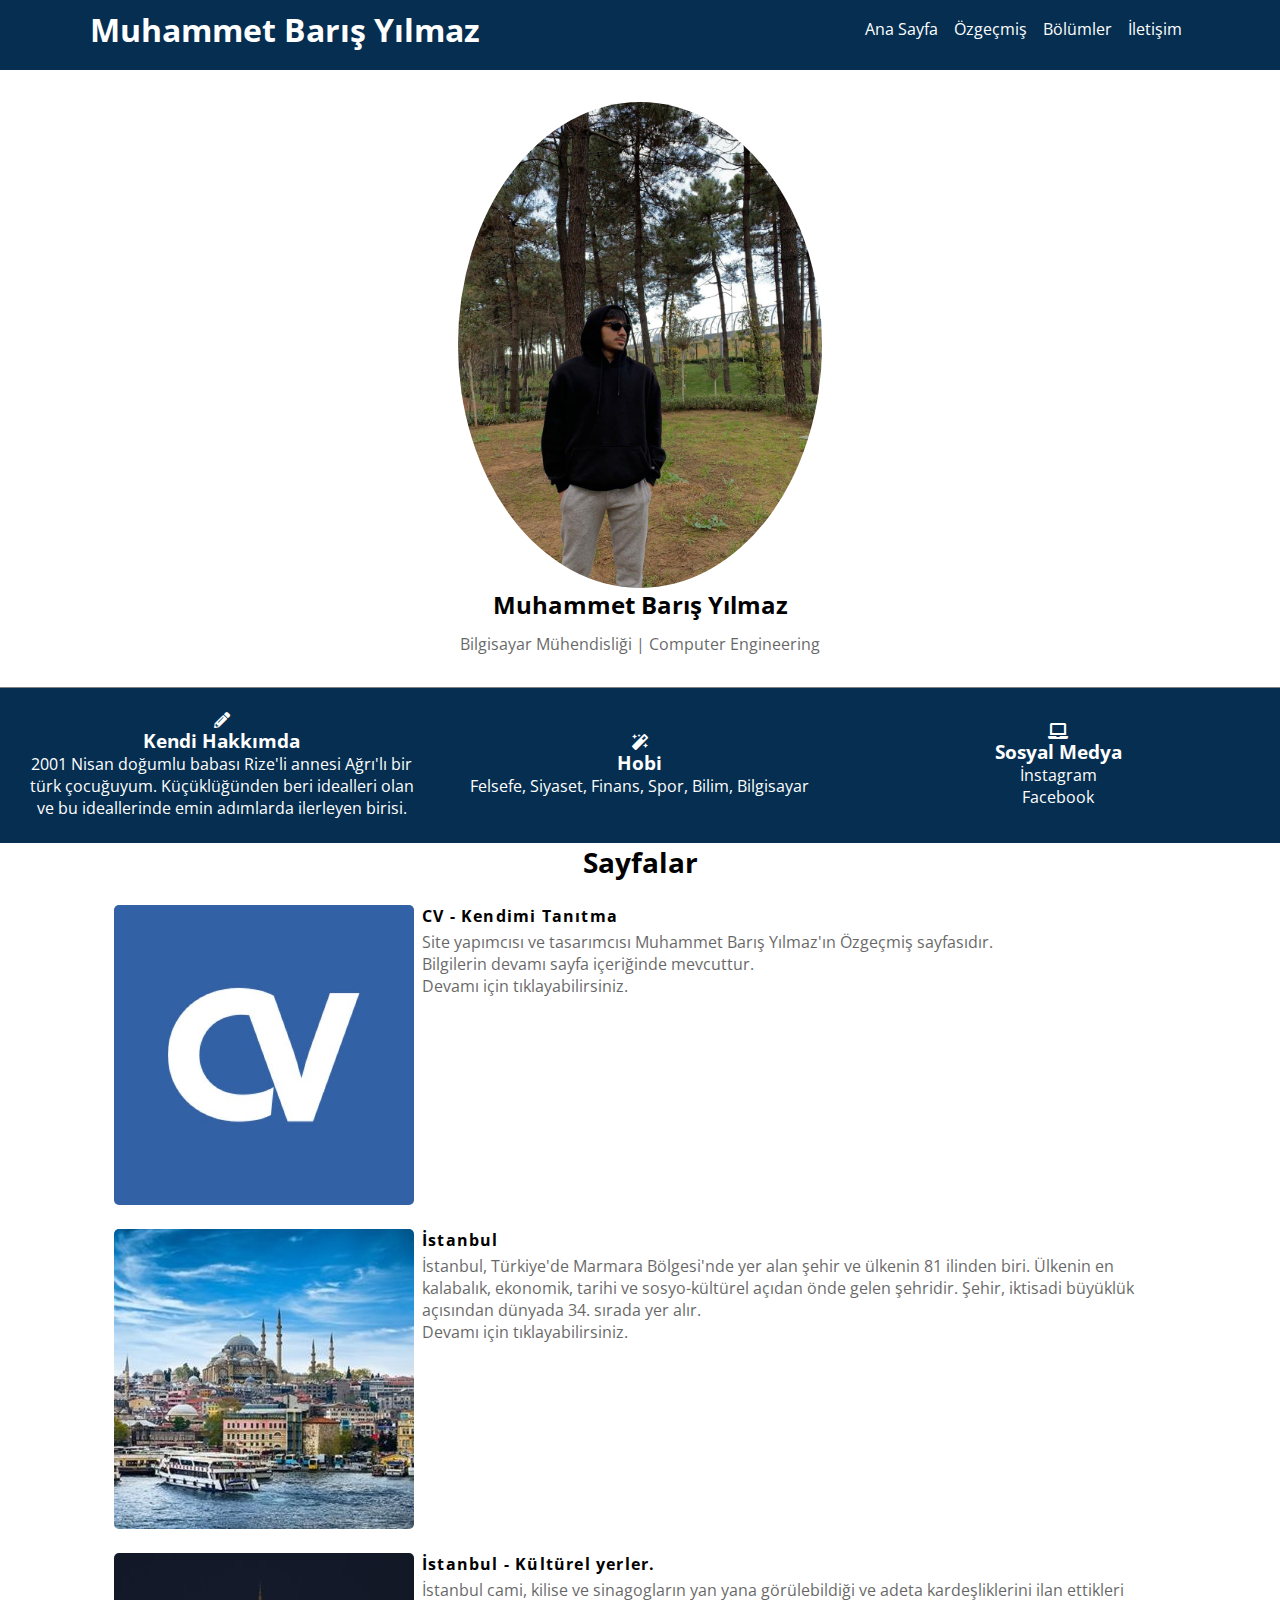
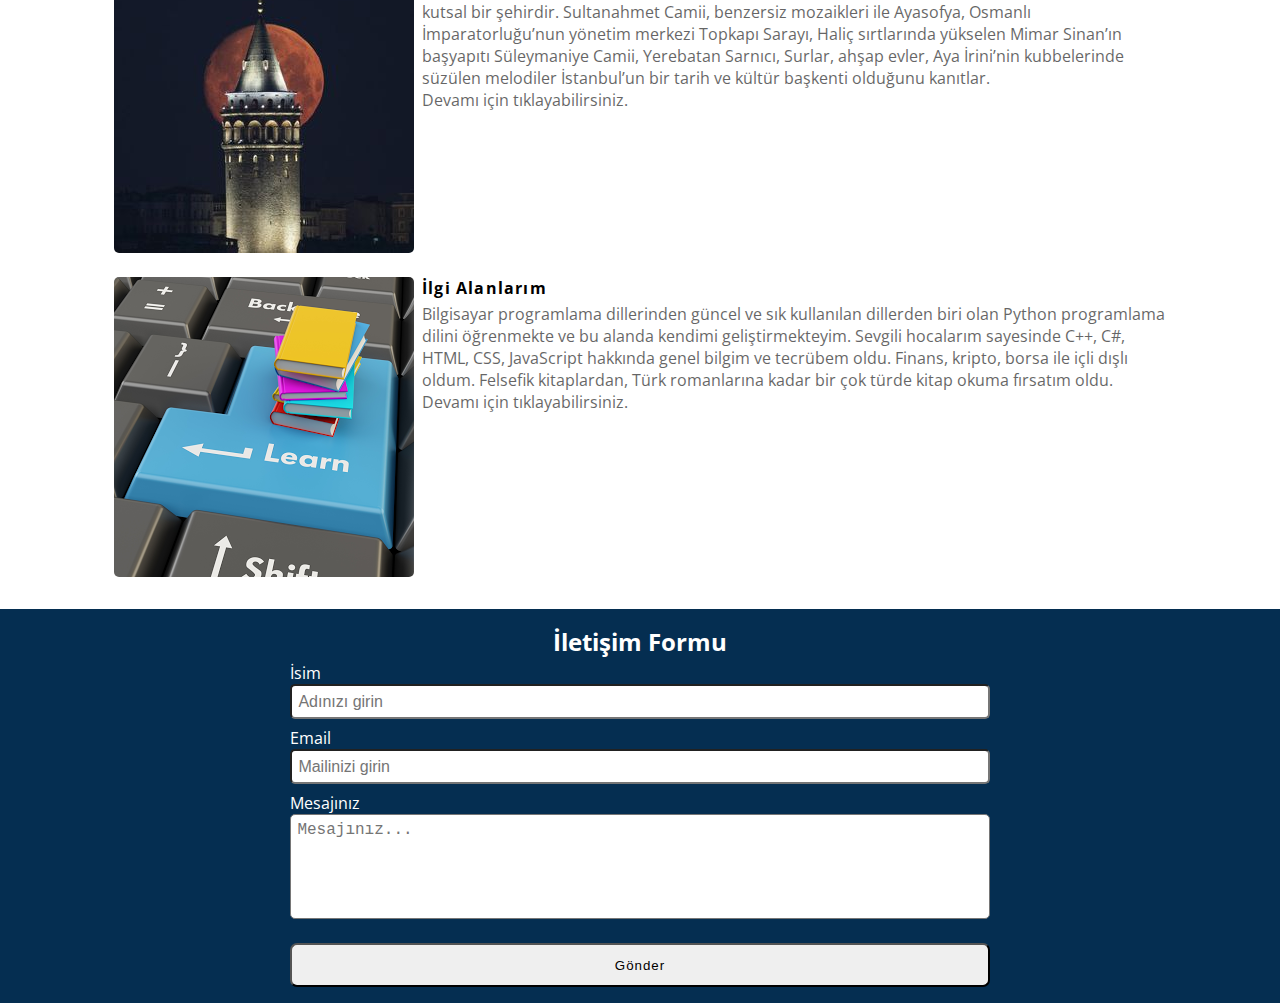
<file: index.html>
<html lang="en">
<head>
    <meta charset="UTF-8">
    <meta http-equiv="X-UA-Compatible" content="IE=edge">
    <meta name="viewport" content="width=device-width, initial-scale=1.0">
    <title>G201210057</title>
    <meta name="keywords" content="sau, project, cs">
    <meta name="description" content="Muhammet Barış Yılmaz">
    <link rel="stylesheet" href="./css/global.css">
    <link rel="stylesheet" href="./css/main.css">
    <link rel="stylesheet" media="(max-width:500px)" href="./css/mobile.css">
    <link rel="preconnect" href="https://fonts.gstatic.com">
    <link href="https://fonts.googleapis.com/css2?family=Open+Sans:wght@300&display=swap" rel="stylesheet">
    <link rel="stylesheet" href="https://cdnjs.cloudflare.com/ajax/libs/font-awesome/5.15.1/css/all.min.css">
</head>
<body>
    <header class="bg-dark-blue">
        <div class="container">
            <nav id="navbar">
                <h1>Muhammet Barış Yılmaz</h1>
                <ul>
                    <li><a href="#home">Ana Sayfa</a></li>
                    <li><a href="#myself">Özgeçmiş</a></li>
                    <li><a href="#panel">Bölümler</a></li>
                    <li><a href="#contact">İletişim</a></li>
                </ul>
            </nav>
        </div>
    </header>
    <section id="home">
        <img src="images/baris.jpg" alt="Muhammet Barış Yılmaz">
        <div class="name" class="text-center">
            <h2>Muhammet Barış Yılmaz</h2>
            <p>Bilgisayar Mühendisliği | Computer Engineering</p>
        </div>
    </section>
    <section id="myself" class="bg-dark-blue">
        <div class="items">
            <article class="item">
                <i class="fa fa-pencil-alt"></i>
                <h3>Kendi Hakkımda</h3>
                <p>2001 Nisan doğumlu babası Rize'li annesi Ağrı'lı bir türk çocuğuyum. Küçüklüğünden beri idealleri olan ve bu ideallerinde emin adımlarda ilerleyen birisi.</p>
            </article>
            <article class="item">
                <i class="fas fa-magic"></i>
                <h3>Hobi</h3>
                <p>Felsefe, Siyaset, Finans, Spor, Bilim, Bilgisayar</p>
            </article>
            <article class="item">
                <i class="fas fa-laptop"></i>
                <h3>Sosyal Medya</h3>
                <p><a href="https://www.instagram.com/barisylmz53/">İnstagram</a></p>
                <p><a href="https://www.facebook.com/barisylmz53">Facebook</a></p>
            </article>
        </div>
    </section>
    <section id="panel">
        <h3 class="text-center heading-big">Sayfalar</h3>
        <div class="container">
            <div class="panels">
                <div class="panel" id="panel-cv" onclick="location.href='ozgecmis.html'">
                    <div class="panel-image">
                        <img src="./images/cv.jpg" alt="CV">
    
                    </div>
                    <div class="panel-info">
                        <div class="title">
                            CV - Kendimi Tanıtma
                        </div>
                        <div class="description">
                            <p>Site yapımcısı ve tasarımcısı Muhammet Barış Yılmaz'ın Özgeçmiş sayfasıdır.</p>
                            <p>Bilgilerin devamı sayfa içeriğinde mevcuttur.</p>
                            <p>Devamı için tıklayabilirsiniz.</p>
                        </div>
                    </div>
                </div>
                <div class="panel" id="panel-mycity" onclick="location.href='istanbul.html'">
                    <div class="panel-image">
                        <img src="./images/istanbul.jpg" alt="mycity">
    
                    </div>
                    <div class="panel-info">
                        <div class="title">
                            İstanbul
                        </div>
                        <div class="description">
                            <p>İstanbul, Türkiye'de Marmara Bölgesi'nde yer alan şehir ve ülkenin 81 ilinden biri. 
                            Ülkenin en kalabalık, ekonomik, tarihi ve sosyo-kültürel açıdan önde gelen şehridir. 
                            Şehir, iktisadi büyüklük açısından dünyada 34. sırada yer alır.</p>
                            <p>Devamı için tıklayabilirsiniz.</p>
                        </div>
                    </div>
                </div>
                <div class="panel" id="panel-miras" onclick="location.href='kultur.html'">
                    <div class="panel-image">
                        <img src="./images/kulturelmiras.jpg" alt="miras">
                        
                    </div>
                    <div class="panel-info">
                        <div class="title">
                            İstanbul - Kültürel yerler.
                        </div>
                        <div class="description">
                            <p>İstanbul cami, kilise ve sinagogların yan yana görülebildiği ve adeta kardeşliklerini ilan ettikleri kutsal bir şehirdir. 
                            Sultanahmet Camii, benzersiz mozaikleri ile Ayasofya, Osmanlı İmparatorluğu’nun yönetim merkezi Topkapı Sarayı, 
                            Haliç sırtlarında yükselen Mimar Sinan’ın başyapıtı Süleymaniye Camii, Yerebatan Sarnıcı, Surlar, ahşap evler, Aya İrini’nin kubbelerinde süzülen melodiler 
                            İstanbul’un bir tarih ve kültür başkenti olduğunu kanıtlar.</p>
                            <p>Devamı için tıklayabilirsiniz.</p>
                        </div>
                    </div>
                </div>
                <div class="panel" id="panel-ilgi" onclick="location.href='ilgialanlarim.html'">
                    <div class="panel-image">
                        <img src="./images/hobbies.jpg" alt="ilgi">
    
                    </div>
                    <div class="panel-info">
                        <div class="title">
                            İlgi Alanlarım
                        </div>
                        <div class="description">
                            <p>Bilgisayar programlama dillerinden güncel ve sık kullanılan dillerden biri olan Python programlama dilini öğrenmekte ve bu alanda kendimi geliştirmekteyim.
                            Sevgili hocalarım sayesinde C++, C#, HTML, CSS, JavaScript hakkında genel bilgim ve tecrübem oldu.
                            Finans, kripto, borsa ile içli dışlı oldum. 
                            Felsefik kitaplardan, Türk romanlarına kadar bir çok türde kitap okuma fırsatım oldu.</p>
                            <p>Devamı için tıklayabilirsiniz.</p>
                        </div>
                    </div>
                </div>
            </div>
        </div>
    </section>
    <footer id="contact" class="bg-dark-blue">
        <div class="contact-form">
            <form>
                <h4 class="text-center heading-medium">İletişim Formu</h4>
                <div class="form-group">
                    <label for="name">İsim</label>
                    <input type="text" class="form-control" name="name" id="name" placeholder="Adınızı girin">
                </div>
                <div class="form-group">
                    <label for="email">Email</label>
                    <input type="email" class="form-control" name="email" id="email" placeholder="Mailinizi girin">
                </div>
                <div class="form-group">
                    <label for="message">Mesajınız</label>
                    <textarea name="message" id="message" class="form-control" rows="5" placeholder="Mesajınız..."></textarea>
                </div>
                <button type="submit" class="btn btn-block">Gönder</button>
            </form>
        </div>
    </footer>
</body>
</html>
</file>
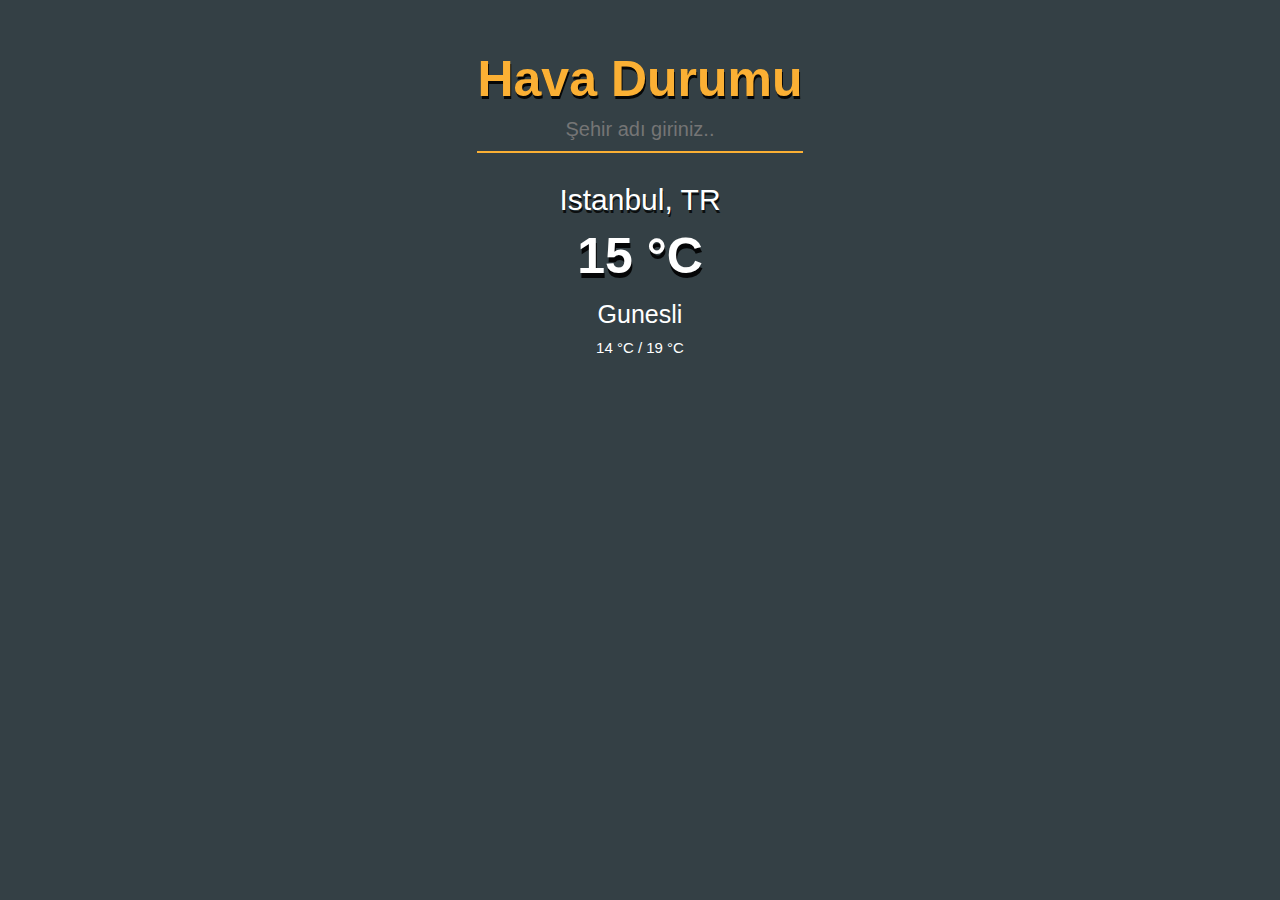
<file: ilgialanlarim.html>
<!DOCTYPE html>
<html lang="en">
<head>
    <meta charset="UTF-8">
    <meta http-equiv="X-UA-Compatible" content="IE=edge">
    <meta name="viewport" content="width=device-width, initial-scale=1.0">
    <link rel="stylesheet" media="(max-width:500px)" href="./css/mobile.css">
    <link rel="stylesheet" href="./css/style.css">
    <title>İlgi Alanlarım</title>
</head>
<body>
    <div class="app">
        <div class="header">
            <h1>Hava Durumu</h1>
            <input type="text" id="searchBar" placeholder="Şehir adı giriniz..">
        </div>
        <div class="content">
            <div class="city">Istanbul, TR</div>
            <div class="temp">15 °C</div>
            <div class="desc">Gunesli</div>
            <div class="minmax">14 °C  /  19 °C</div>
        </div>
    </div>
    <script src="./js/script.js"></script>
</body>
</html>
</file>
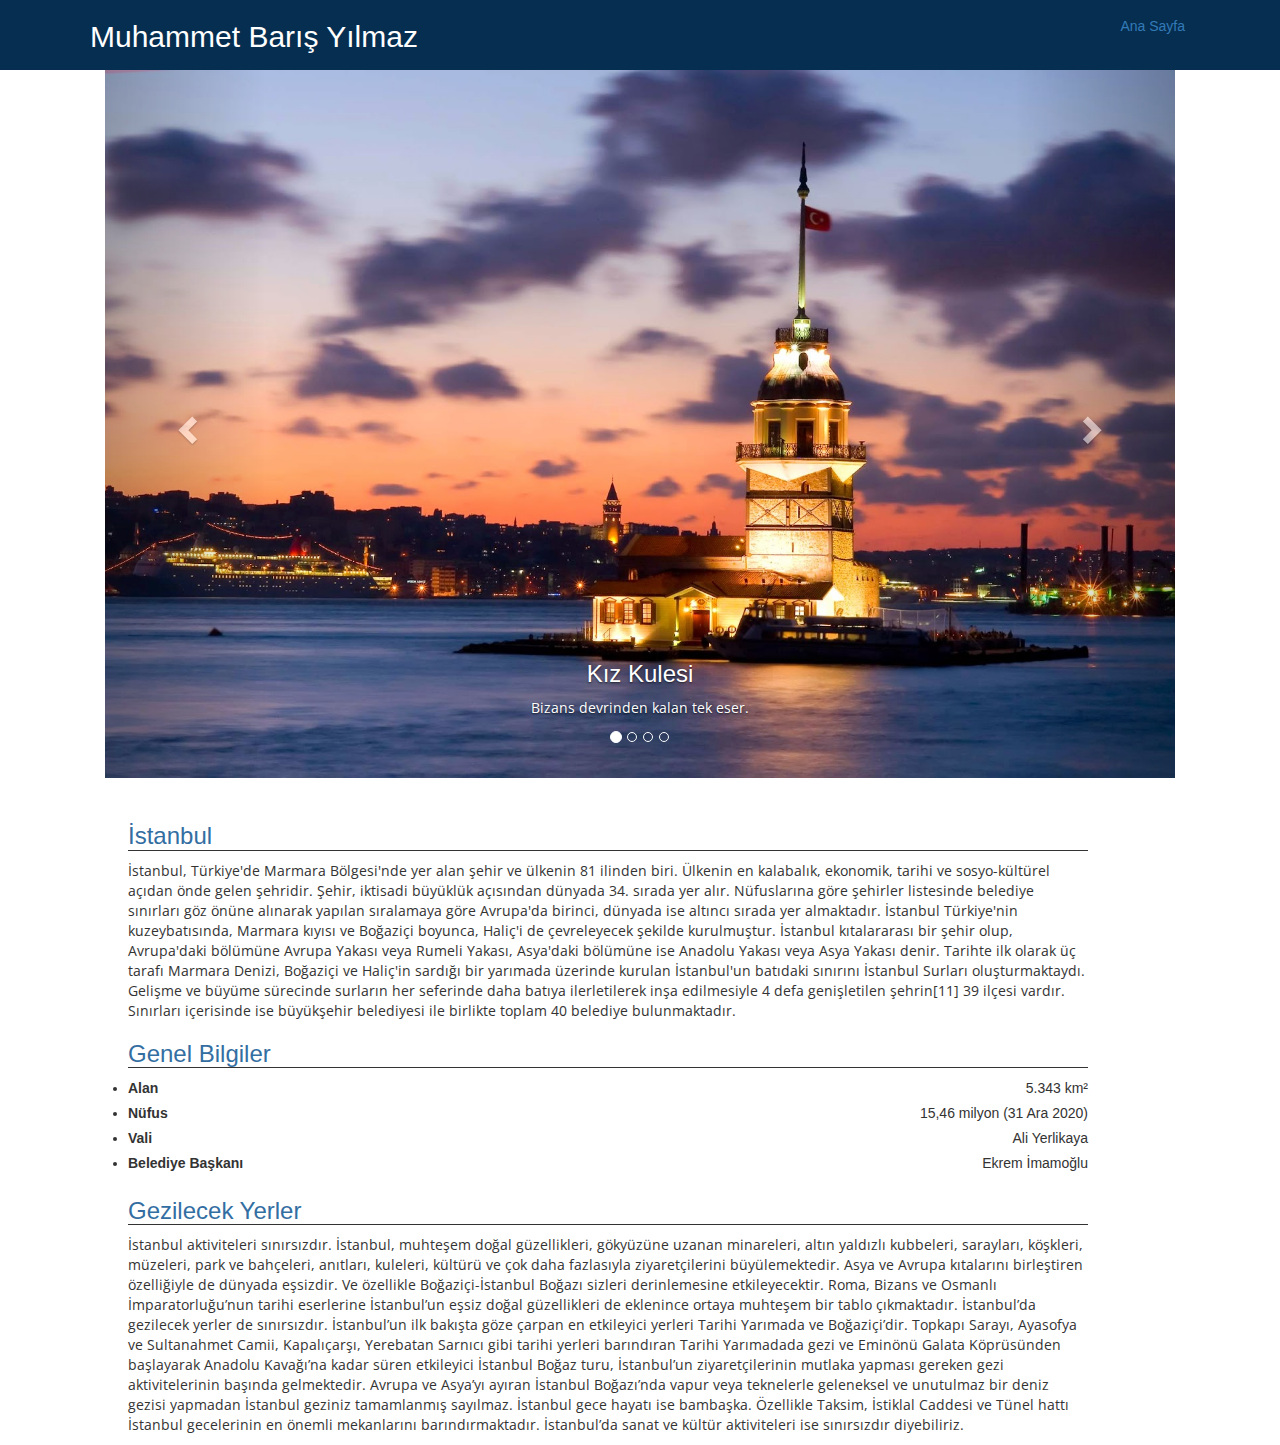
<file: istanbul.html>
<!DOCTYPE html>
<html lang="en">
<head>
  <title>İstanbul</title>
  <meta charset="utf-8">
  <meta name="viewport" content="width=device-width, initial-scale=1">
  <meta name="keywords" content="sau, project, cs">
  <meta name="description" content="Muhammet Barış Yılmaz">
  <link rel="stylesheet" href="./css/global.css">
  <link rel="stylesheet" href="./css/main.css">
  <link rel="stylesheet" media="(max-width:500px)" href="css/mobile.css">
  <link rel="preconnect" href="https://fonts.gstatic.com">
  <link href="https://fonts.googleapis.com/css2?family=Open+Sans:wght@300&display=swap" rel="stylesheet">
  <link rel="stylesheet" href="https://cdnjs.cloudflare.com/ajax/libs/font-awesome/5.15.1/css/all.min.css">
  <link rel="stylesheet" href="https://maxcdn.bootstrapcdn.com/bootstrap/3.4.1/css/bootstrap.min.css">
  <script src="https://ajax.googleapis.com/ajax/libs/jquery/3.5.1/jquery.min.js"></script>
  <script src="https://maxcdn.bootstrapcdn.com/bootstrap/3.4.1/js/bootstrap.min.js"></script>
</head>
<body>
    <header class="bg-dark-blue">
        <div class="container2">
            <nav id="navbar">
                <h2>Muhammet Barış Yılmaz</h2>
                <ul>
                    <li><a href="index.html">Ana Sayfa</a></li>
                </ul>
            </nav>
        </div>
    </header>


<div class="container">
  <div id="myCarousel" class="carousel slide" data-ride="carousel">
    <!-- Indicators -->
    <ol class="carousel-indicators">
      <li data-target="#myCarousel" data-slide-to="0" class="active"></li>
      <li data-target="#myCarousel" data-slide-to="1"></li>
      <li data-target="#myCarousel" data-slide-to="2"></li>
      <li data-target="#myCarousel" data-slide-to="3"></li>
    </ol>

    <!-- Wrapper for slides -->
    <div class="carousel-inner">

      <div class="item active">
        <img src="./images/kizkulesi.jpg" alt="Kız Kulesi" style="width:100%;">
        <div class="carousel-caption">
          <h3>Kız Kulesi</h3>
          <p>Bizans devrinden kalan tek eser.</p>
        </div>
      </div>

      <div class="item">
        <img src="./images/galata.jpg" alt="Galata" style="width:100%;">
        <div class="carousel-caption">
          <h3>Galata</h3>
          <p>Efsanevi bir aşk hikayesi..</p>
        </div>
      </div>
    
      <div class="item">
        <img src="./images/haliç.jpg" alt="Haliç" style="width:100%;">
        <div class="carousel-caption">
          <h3>Haliç</h3>
          <p>Bir diğer adı Altın Boynuz..</p>
        </div>
      </div>

      <div class="item">
        <img src="./images/ortaköy.jpg" alt="Ortaköy" style="width:100%;">
        <div class="carousel-caption">
          <h3>Ortaköy</h3>
          <p>Denizin yamacında bir Camii</p>
        </div>
      </div>

  
    </div>

    <!-- Left and right controls -->
    <a class="left carousel-control" href="#myCarousel" data-slide="prev">
      <span class="glyphicon glyphicon-chevron-left"></span>
      <span class="sr-only">Previous</span>
    </a>
    <a class="right carousel-control" href="#myCarousel" data-slide="next">
      <span class="glyphicon glyphicon-chevron-right"></span>
      <span class="sr-only">Next</span>
    </a>
  </div>
</div>

<section id="istanbul-ortapanel">
    <div class="items">
        <article class="item">
            <h3>İstanbul</h3>
            <p>İstanbul, Türkiye'de Marmara Bölgesi'nde yer alan şehir ve ülkenin 81 ilinden biri. 
                Ülkenin en kalabalık, ekonomik, tarihi ve sosyo-kültürel açıdan önde gelen şehridir. 
                Şehir, iktisadi büyüklük açısından dünyada 34. sırada yer alır.
                Nüfuslarına göre şehirler listesinde belediye sınırları göz önüne alınarak yapılan sıralamaya göre 
                Avrupa'da birinci, dünyada ise altıncı sırada yer almaktadır.

                İstanbul Türkiye'nin kuzeybatısında, Marmara kıyısı ve Boğaziçi boyunca, Haliç'i de çevreleyecek şekilde kurulmuştur. 
                İstanbul kıtalararası bir şehir olup, Avrupa'daki bölümüne Avrupa Yakası veya Rumeli Yakası, 
                Asya'daki bölümüne ise Anadolu Yakası veya Asya Yakası denir. Tarihte ilk olarak üç tarafı Marmara Denizi, Boğaziçi ve Haliç'in sardığı bir yarımada üzerinde kurulan İstanbul'un batıdaki sınırını İstanbul Surları oluşturmaktaydı. Gelişme ve büyüme sürecinde surların her seferinde daha batıya ilerletilerek inşa edilmesiyle 4 defa genişletilen şehrin[11] 39 ilçesi vardır. 
                Sınırları içerisinde ise büyükşehir belediyesi ile birlikte toplam 40 belediye bulunmaktadır.
            </p>
        </article>
        <article class="item">
            <h3>Genel Bilgiler</h3>
            
                <li class="istanbul-bilgiler">
                    <label>Alan</label>
                    <span>5.343 km²</span>
                </li>
                <li class="istanbul-bilgiler">
                    <label>Nüfus</label>
                    <span>15,46 milyon (31 Ara 2020)</span>
                </li>
                <li class="istanbul-bilgiler">
                    <label>Vali</label>
                    <span>Ali Yerlikaya</span>
                </li>
                <li class="istanbul-bilgiler">
                    <label>Belediye Başkanı</label>
                    <span>Ekrem İmamoğlu</span>
                </li>
            
        </article>
        <article class="item">
            <h3>Gezilecek Yerler</h3>
            <p class="istanbul-bilglier2">
                İstanbul aktiviteleri sınırsızdır. 
                İstanbul, muhteşem doğal güzellikleri, gökyüzüne uzanan minareleri, altın yaldızlı kubbeleri, sarayları, köşkleri, müzeleri, 
                park ve bahçeleri, anıtları, kuleleri, kültürü ve çok daha fazlasıyla ziyaretçilerini büyülemektedir. 
                Asya ve Avrupa kıtalarını birleştiren özelliğiyle de dünyada eşsizdir. 
                Ve özellikle Boğaziçi-İstanbul Boğazı sizleri derinlemesine etkileyecektir. 
                Roma, Bizans ve Osmanlı İmparatorluğu’nun tarihi eserlerine İstanbul’un eşsiz doğal güzellikleri de eklenince ortaya muhteşem bir tablo çıkmaktadır.

                İstanbul’da gezilecek yerler de sınırsızdır. 
                İstanbul’un ilk bakışta göze çarpan en etkileyici yerleri Tarihi Yarımada ve Boğaziçi’dir. Topkapı Sarayı, Ayasofya ve Sultanahmet Camii, Kapalıçarşı, 
                Yerebatan Sarnıcı gibi tarihi yerleri barındıran Tarihi Yarımadada gezi ve Eminönü Galata Köprüsünden başlayarak Anadolu Kavağı’na kadar süren etkileyici İstanbul Boğaz turu, 
                İstanbul’un ziyaretçilerinin mutlaka yapması gereken gezi aktivitelerinin başında gelmektedir. Avrupa ve Asya’yı ayıran İstanbul Boğazı’nda vapur veya teknelerle geleneksel ve unutulmaz bir deniz gezisi yapmadan İstanbul geziniz tamamlanmış sayılmaz.

                İstanbul gece hayatı ise bambaşka. Özellikle Taksim, İstiklal Caddesi ve Tünel hattı İstanbul gecelerinin en önemli mekanlarını barındırmaktadır. 
                İstanbul’da sanat ve kültür aktiviteleri ise sınırsızdır diyebiliriz.
            </p>
        </article>
    </div>
</section>


</body>
</html>
</file>
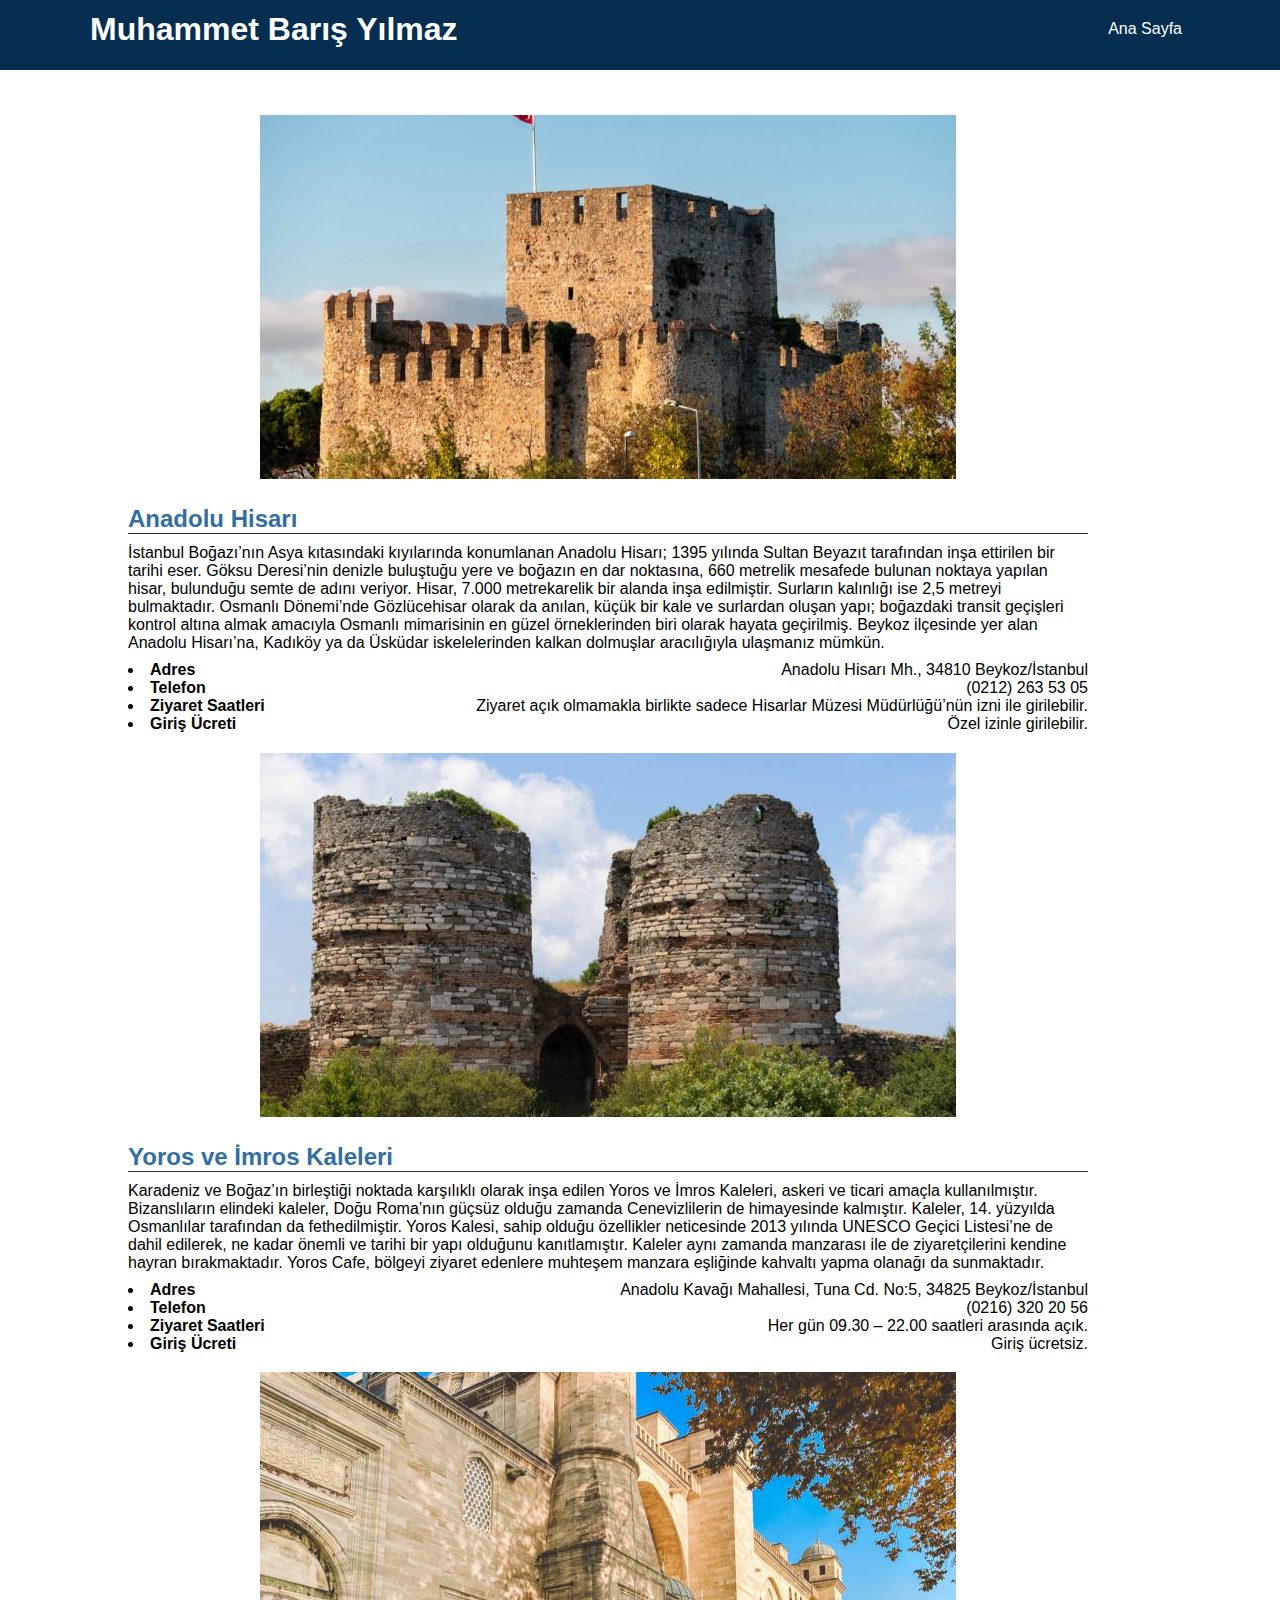
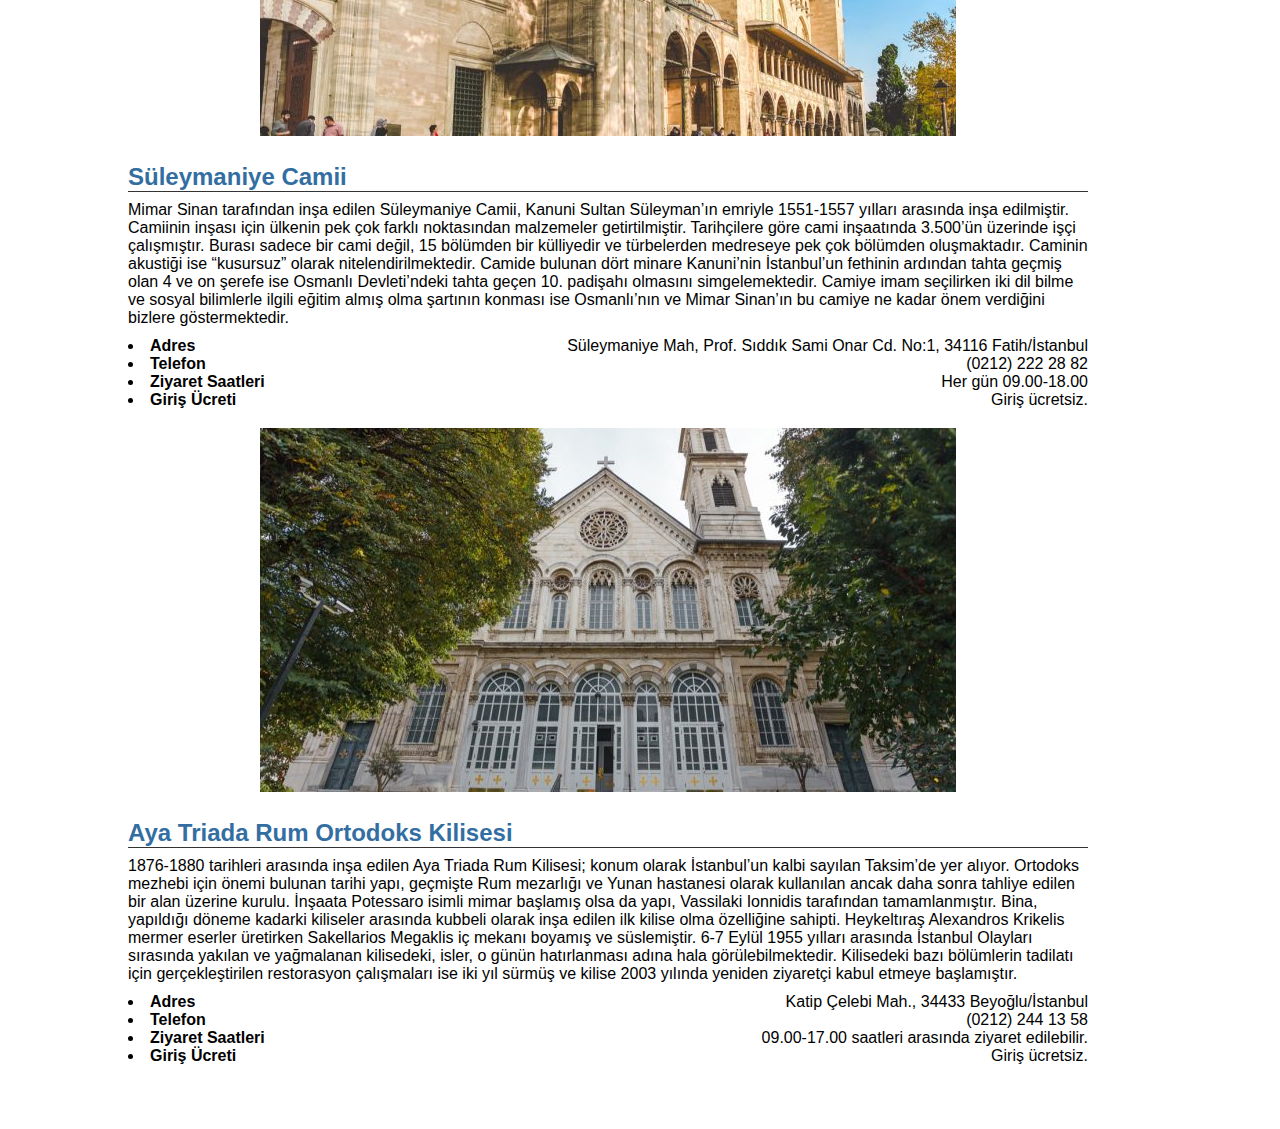
<file: kultur.html>
<html lang="en">
<head>
    <meta charset="UTF-8">
    <meta http-equiv="X-UA-Compatible" content="IE=edge">
    <meta name="viewport" content="width=device-width, initial-scale=1.0">
    <meta name="keywords" content="sau, project, cs">
    <meta name="description" content="Muhammet Barış Yılmaz">
    <link rel="stylesheet" href="./css/global.css">
    <link rel="stylesheet" href="./css/main.css">
    <link rel="stylesheet" media="(max-width:500px)" href="css/mobile.css">
    <title>Kültürel Mirasımız</title>
</head>
<body>
    <header class="bg-dark-blue">
        <div class="container">
            <nav id="navbar">
                <h1>Muhammet Barış Yılmaz</h1>
                <ul>
                    <li><a href="index.html">Ana Sayfa</a></li>
                </ul>
            </nav>
        </div>
    </header>

    <section id="kultur-ortapanel">
        <div class="items">
            <article class="item">
                <div class="img" align="center"><img src="./images/anadoluhisari.jpg" alt="Anadolu Hisarı" /></div>
                <h3>Anadolu Hisarı</h3>
                <p>İstanbul Boğazı’nın Asya kıtasındaki kıyılarında konumlanan Anadolu Hisarı; 
                    1395 yılında Sultan Beyazıt tarafından inşa ettirilen bir tarihi eser. 
                    Göksu Deresi’nin denizle buluştuğu yere ve boğazın en dar noktasına, 
                    660 metrelik mesafede bulunan noktaya yapılan hisar, bulunduğu semte de adını veriyor. 
                    Hisar, 7.000 metrekarelik bir alanda inşa edilmiştir. Surların kalınlığı ise 2,5 metreyi bulmaktadır. 
                    Osmanlı Dönemi’nde Gözlücehisar olarak da anılan, küçük bir kale ve surlardan oluşan yapı; 
                    boğazdaki transit geçişleri kontrol altına almak amacıyla Osmanlı mimarisinin en güzel örneklerinden biri olarak hayata geçirilmiş. 
                    Beykoz ilçesinde yer alan Anadolu Hisarı’na, Kadıköy ya da Üsküdar iskelelerinden kalkan dolmuşlar aracılığıyla ulaşmanız mümkün.</p>
                    <li class="kultur-bilgiler">
                        <label>Adres</label>
                        <span>Anadolu Hisarı Mh., 34810 Beykoz/İstanbul</span>
                    </li>
                    <li class="kultur-bilgiler">
                        <label>Telefon</label>
                        <span>(0212) 263 53 05</span>
                    </li>
                    <li class="kultur-bilgiler">
                        <label>Ziyaret Saatleri</label>
                        <span>Ziyaret açık olmamakla birlikte sadece Hisarlar Müzesi Müdürlüğü’nün izni ile girilebilir.</span>
                    </li>
                    <li class="kultur-bilgiler">
                        <label>Giriş Ücreti</label>
                        <span>Özel izinle girilebilir.</span>
                    </li>
            </article>
            <article class="item">
                <div class="img" align="center"><img src="./images/yoroskalesi.jpg" alt="Yoros ve İmros Kaleleri" /></div>
                <h3>Yoros ve İmros Kaleleri</h3>
                <p>Karadeniz ve Boğaz’ın birleştiği noktada karşılıklı olarak inşa edilen Yoros ve İmros Kaleleri, 
                    askeri ve ticari amaçla kullanılmıştır. Bizanslıların elindeki kaleler, 
                    Doğu Roma’nın güçsüz olduğu zamanda Cenevizlilerin de himayesinde kalmıştır. 
                    Kaleler, 14. yüzyılda Osmanlılar tarafından da fethedilmiştir. 
                    Yoros Kalesi, sahip olduğu özellikler neticesinde 2013 yılında UNESCO Geçici Listesi’ne de dahil edilerek, ne kadar önemli ve tarihi bir yapı olduğunu kanıtlamıştır. 
                    Kaleler aynı zamanda manzarası ile de ziyaretçilerini kendine hayran bırakmaktadır. 
                    Yoros Cafe, bölgeyi ziyaret edenlere muhteşem manzara eşliğinde kahvaltı yapma olanağı da sunmaktadır.</p>
                    <li class="kultur-bilgiler">
                        <label>Adres</label>
                        <span>Anadolu Kavağı Mahallesi, Tuna Cd. No:5, 34825 Beykoz/İstanbul</span>
                    </li>
                    <li class="kultur-bilgiler">
                        <label>Telefon</label>
                        <span>(0216) 320 20 56</span>
                    </li>
                    <li class="kultur-bilgiler">
                        <label>Ziyaret Saatleri</label>
                        <span>Her gün 09.30 – 22.00 saatleri arasında açık.</span>
                    </li>
                    <li class="kultur-bilgiler">
                        <label>Giriş Ücreti</label>
                        <span>Giriş ücretsiz.</span>
            </article>
            <article class="item">
                <div class="img" align="center"><img src="./images/suleymaniyecamii.jpg" alt="Süleymaniye Camii" /></div>
                <h3>Süleymaniye Camii</h3>
                <p>Mimar Sinan tarafından inşa edilen Süleymaniye Camii, Kanuni Sultan Süleyman’ın emriyle 1551-1557 yılları arasında inşa edilmiştir. 
                    Camiinin inşası için ülkenin pek çok farklı noktasından malzemeler getirtilmiştir. 
                    Tarihçilere göre cami inşaatında 3.500’ün üzerinde işçi çalışmıştır. 
                    Burası sadece bir cami değil, 15 bölümden bir külliyedir ve türbelerden medreseye pek çok bölümden oluşmaktadır. 
                    Caminin akustiği ise “kusursuz” olarak nitelendirilmektedir.
                    Camide bulunan dört minare Kanuni’nin İstanbul’un fethinin ardından tahta geçmiş olan 4 ve on şerefe ise Osmanlı Devleti’ndeki tahta geçen 10. padişahı olmasını simgelemektedir. 
                    Camiye imam seçilirken iki dil bilme ve sosyal bilimlerle ilgili eğitim almış olma şartının konması ise Osmanlı’nın ve Mimar Sinan’ın bu camiye ne kadar önem verdiğini bizlere göstermektedir.</p>
                    <!-- <li class="kultur-bilgiler">
                        <label>Adres</label>
                        <span>Süleymaniye Mah, Prof. Sıddık Sami Onar Cd. No:1, 34116 Fatih/İstanbul</span>
                    </li>
                    <li class="kultur-bilgiler">
                        <label>Telefon</label>
                        <span>(0212) 222 28 82</span>
                    </li>
                    <li class="kultur-bilgiler">
                        <label>Ziyaret Saatleri</label>
                        <span>Her gün 09.00-18.00</span>
                    </li>
                    <li class="kultur-bilgiler">
                        <label>Giriş Ücreti</label>
                        <span>Giriş ücretsiz.</span> -->
                    <div class="kultur-bilgiler">
                        <li>
                        <label>Adres</label>
                        <span>Süleymaniye Mah, Prof. Sıddık Sami Onar Cd. No:1, 34116 Fatih/İstanbul</span>
                    </li>
                    <li>
                        <label>Telefon</label>
                        <span>(0212) 222 28 82</span>
                    </li>
                    <li>
                        <label>Ziyaret Saatleri</label>
                        <span>Her gün 09.00-18.00</span>
                    </li>
                    <li>
                        <label>Giriş Ücreti</label>
                        <span>Giriş ücretsiz.</span></div>
            </article>
            <article class="item">
                <div class="img" align="center"><img src="./images/ayatriadaklisesi.jpg" alt="Aya Triada Rum Ortodoks Kilisesi" /></div>
                <h3>Aya Triada Rum Ortodoks Kilisesi</h3>
                <p>1876-1880 tarihleri arasında inşa edilen Aya Triada Rum Kilisesi; konum olarak İstanbul’un kalbi sayılan Taksim’de yer alıyor. 
                    Ortodoks mezhebi için önemi bulunan tarihi yapı, geçmişte Rum mezarlığı ve Yunan hastanesi olarak kullanılan ancak daha sonra tahliye edilen bir alan üzerine kurulu. 
                    İnşaata Potessaro isimli mimar başlamış olsa da yapı, Vassilaki Ionnidis tarafından tamamlanmıştır.
                    Bina, yapıldığı döneme kadarki kiliseler arasında kubbeli olarak inşa edilen ilk kilise olma özelliğine sahipti. 
                    Heykeltıraş Alexandros Krikelis mermer eserler üretirken Sakellarios Megaklis iç mekanı boyamış ve süslemiştir.
                    6-7 Eylül 1955 yılları arasında İstanbul Olayları sırasında yakılan ve yağmalanan kilisedeki, isler, o günün hatırlanması adına hala görülebilmektedir. 
                    Kilisedeki bazı bölümlerin tadilatı için gerçekleştirilen restorasyon çalışmaları ise iki yıl sürmüş ve kilise 2003 yılında yeniden ziyaretçi kabul etmeye başlamıştır.</p>
                    <li class="kultur-bilgiler">
                        <label>Adres</label>
                        <span>Katip Çelebi Mah., 34433 Beyoğlu/İstanbul</span>
                    </li>
                    <li class="kultur-bilgiler">
                        <label>Telefon</label>
                        <span>(0212) 244 13 58</span>
                    </li>
                    <li class="kultur-bilgiler">
                        <label>Ziyaret Saatleri</label>
                        <span>09.00-17.00 saatleri arasında ziyaret edilebilir.</span>
                    </li>
                    <li class="kultur-bilgiler">
                        <label>Giriş Ücreti</label>
                        <span>Giriş ücretsiz.</span>
            </article>
            
        </div>
    </section>


</body>
</html>
</file>
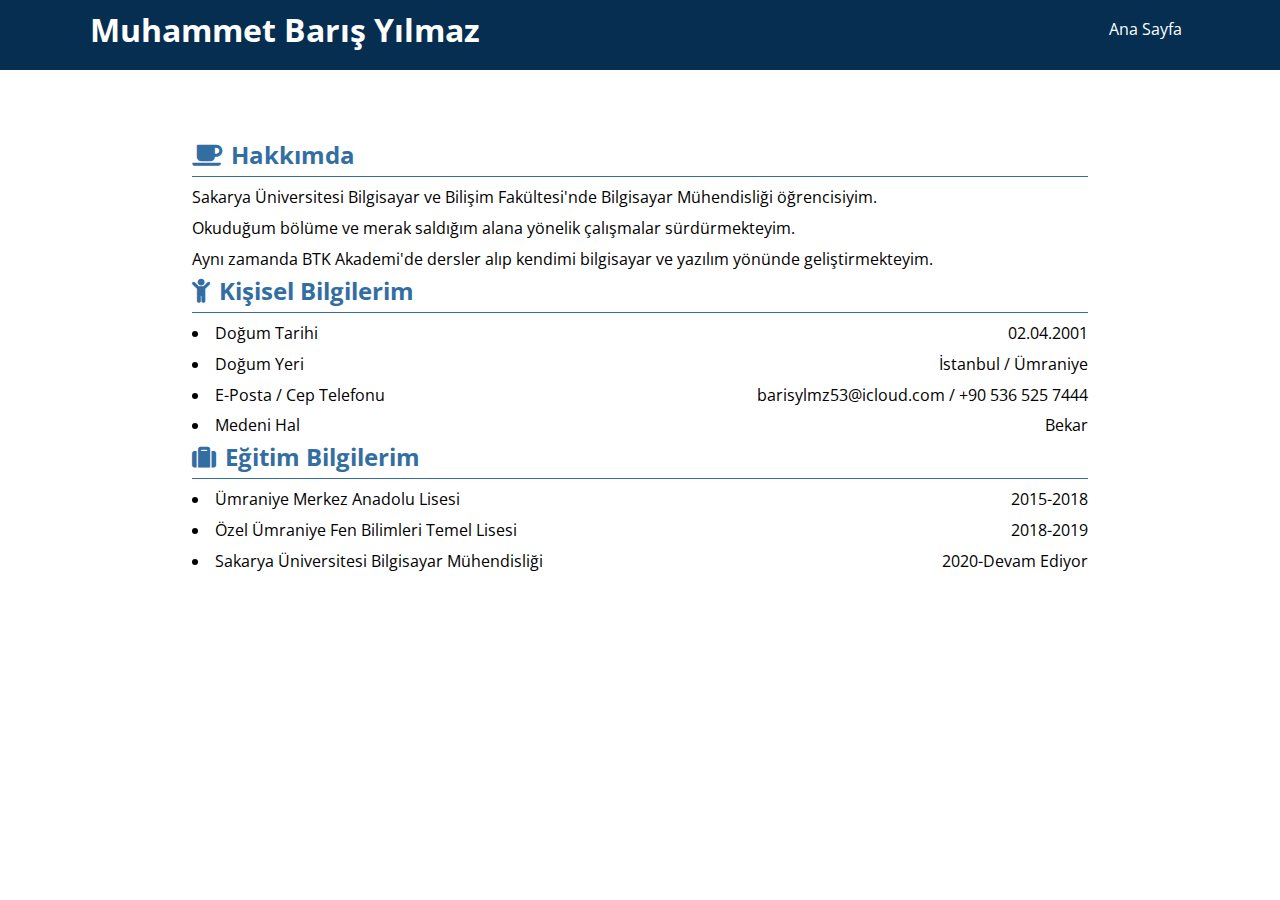
<file: ozgecmis.html>
<html lang="en">
<head>
    <meta charset="UTF-8">
    <meta http-equiv="X-UA-Compatible" content="IE=edge">
    <meta name="viewport" content="width=device-width, initial-scale=1.0">
    <title>Özgeçmiş</title>
    <meta name="description" content="Muhammet Barış Yılmaz">
    <link rel="stylesheet" href="./css/global.css">
    <link rel="stylesheet" href="./css/main.css">
    <link rel="stylesheet" media="(max-width:500px)" href="css/mobile.css">
    <link rel="preconnect" href="https://fonts.gstatic.com">
    <link href="https://fonts.googleapis.com/css2?family=Open+Sans:wght@300display=swap" rel="stylesheet">
    <link rel="stylesheet" href="https://cdnjs.cloudflare.com/ajax/libs/font-awesome/5.15.1/css/all.min.css">
</head>
<body>
    <header class="bg-dark-blue">
        <div class="container">
            <nav id="navbar">
                <h1>Muhammet Barış Yılmaz</h1>
                <ul>
                    <li><a href="index.html">Ana Sayfa</a></li>
                </ul>
            </nav>
        </div>
    </header>
    <section id="cv-ortapanel">
        <div class="items">
            <article class="item">
                <h3><i class="fa fa-coffee"></i>Hakkımda</h3>
                <p>Sakarya Üniversitesi Bilgisayar ve Bilişim Fakültesi'nde Bilgisayar Mühendisliği öğrencisiyim.</p>
                <p>Okuduğum bölüme ve merak saldığım alana yönelik çalışmalar sürdürmekteyim.</p>
                <p>Aynı zamanda BTK Akademi'de dersler alıp kendimi bilgisayar ve yazılım yönünde geliştirmekteyim.</p>
            </article>
            <article class="item">
                <h3><i class="fa fa-child"></i>Kişisel Bilgilerim</h3>
                
                    <li class="cv-bilgiler">
                        <label>Doğum Tarihi</label>
                        <span>02.04.2001</span>
                    </li>
                    <li class="cv-bilgiler">
                        <label>Doğum Yeri</label>
                        <span>İstanbul / Ümraniye</span>
                    </li>
                    <li class="cv-bilgiler">
                        <label>E-Posta / Cep Telefonu</label>
                        <span>barisylmz53@icloud.com / +90 536 525 7444</span>
                    </li>
                    <li class="cv-bilgiler">
                        <label>Medeni Hal</label>
                        <span>Bekar</span>
                    </li>
                
            </article>
            <article class="item">
                <h3><i class="fa fa-suitcase"></i>Eğitim Bilgilerim</h3>
                <li class="cv-egitim">
                    <label>Ümraniye Merkez Anadolu Lisesi</label>
                    <span>2015-2018</span>
                </li>
                <li class="cv-egitim">
                    <label>Özel Ümraniye Fen Bilimleri Temel Lisesi</label>
                    <span>2018-2019</span>
                </li>
                <li class="cv-egitim">
                    <label>Sakarya Üniversitesi Bilgisayar Mühendisliği</label>
                    <span>2020-Devam Ediyor</span>
                </li>
            </article>
        </div>
    </section>
</body>
</html>
</file>
<file: css/global.css>
p{
    font-family: "Open Sans",sans-serif;
}
/*Text*/
.text-center{
    text-align: center;
}
.heading-small{
    font-size: 1.25rem;
}
.heading-medium{
    font-size: 1.5rem;
}
.heading-big{
    font-size: 1.75rem;
}
/*Colors*/
.bg-dark-blue{
    background: #052e51;
}
.bg-light-blue{
    background: #336ea2;
}
.container{
    max-width: 1100px;
    margin: 0 auto;
}
.btn{
    margin-top: 1.25rem;
    padding: 0.8rem 3rem;
    border-radius: 7px;
    letter-spacing: 1px;
}
.btn-primary{
    background: #336ea2;
}
.btn-primary:hover{
    color: #336ea2;
    background: #fff;
    border: 0.5px solid #336ea2;
}
.btn-dark{
    background: #333;
}
.btn-dark:hover{
    color: #333;
    background-color: #fff;
    border: 0.5px solid #333;
}
.btn-block{
    width: 100%;
    text-align: center;
}
.form-group{
    padding: 0.25rem 0;
}
.form-group label{
    display: block;
}
.form-control{
    width: 100%;
    padding: 0.4rem;
    font-size: 1rem;
    resize: none;
    border-radius: 5px;
}
.container2{
    max-width: 1100px;
    margin: 0 auto;
}
</file>
<file: css/main.css>
*{
    margin: 0;
    padding: 0;
    box-sizing: border-box;
}
a{ /* anasayfa resmim kısmı */
    text-decoration: none;
    color: #fff;
}
html{
    font-family: "Open Sans",sans-serif;
}
/*Üst kısım CSS*/
#navbar{
    color: #fff;
    display: flex;
    justify-content: space-between;
    align-items: center;
    padding: 0 0 0.75rem;
    height: 70px;
}
#navbar ul{
    list-style-type: none;
    display: flex;
    align-items: center; 
}
#navbar ul li a{
    padding: 0.5rem;
}
#navbar ul li a:hover{
    background: #336ea2;
    border-radius: 10px;
    transition: 0.5s;
}

/* Home Section */
#home{
    display: flex;
    flex-direction: column;
    align-items: center;
    padding: 2rem;
    border-bottom: 1px solid grey;
}
#home img{
    max-width: 30%;
    height: auto;
    border-radius: 100%;
}
/* #home .name{
    text-align: center;
} */
#home .name h2{
    margin-bottom: 0.75rem;
    text-align: center;
}
#home .name p{
    opacity: 0.6;
}
/* Myself Section */
#myself{
    color: #fff;
    padding: 1rem;
}
#myself .items{
    display: flex;
    justify-content: space-between;
    align-items: center;
}
#myself .items .item{
    width: 33%;
    text-align: center;
    padding: 0.5rem;
}
#myself .items .item:hover{
    color: honeydew;
    opacity: 0.7;
}

/* Course */

#panels{
    color: #333;
    padding: 1rem;
}
.panels{
    display: flex;
    flex-direction: column;
    padding: 1rem;
}
.panels .panel{
    display: flex;
    padding: 0.5rem;
    margin-bottom: 0.5rem;
}
.panels .panel .panel-image{
    margin-right: 0.5rem;
    position: relative;
}
.panels .panel .panel-image img{
    border-radius: 5px;
    width: 300px;
    height: 300px;
}
.panels .panel .panel-info .title{
    letter-spacing: 1.2px;
    font-weight: bold;
    margin-bottom: 0.25rem;
}
.panels .panel .panel-info .description{
    margin-bottom: 00.25rem;
    opacity: 0.6;
}

#contact{
    color: #fff;
    padding: 1rem;
}
#contact .contact-form{
    max-width: 700px;
    margin-left: auto;
    margin-right: auto;
    display: flex;
    flex-direction: column;
}

/* ozgecmis */

#cv-ortapanel{
    padding-left: 15%;
    padding-top: 5%;
    flex-direction: column;
    padding-right: 15%;
}
#cv-ortapanel .items .item h3{
    font-size: 24px;
    padding-top: 1%;
    padding-bottom: 1%;
    color: #336ea2;
    line-height: 24px;
    border-bottom: 1px solid #336ea2;
    position: relative;
}
#cv-ortapanel .items .item h3 i{
    padding-right: 1%;
}
#cv-ortapanel .items .item p{
    padding-top: 1%;
}
#cv-ortapanel .items .item .cv-bilgiler{
    padding-top: 1%;
}
#cv-ortapanel .items .item .cv-bilgiler span{
    float: right;
}
#cv-ortapanel .items .item .cv-egitim{
    padding-top: 1%;
}
#cv-ortapanel .items .item .cv-egitim span{
    float: right;
}

/* istanbul */

#istanbul-ortapanel{
    padding-left: 10%;
    padding-top: 2%;
    padding-right: 15%;
    flex-direction: column;
}
#istanbul-ortapanel .items .item h3{
    font-size: 24px;
    color: #336ea2;
    border-bottom: 1px solid #333;
}
#istanbul-ortapanel .items .item .istanbul-bilgiler span{
    float: right;
}

/* kultur */

#kultur-ortapanel{
    padding-left: 10%;
    padding-top: 2%;
    padding-right: 15%;
    padding-bottom: 5%;
    flex-direction: column;
}
#kultur-ortapanel .items .item h3{
    font-size: 24px;
    color: #336ea2;
    border-bottom: 1px solid #333;
    padding-top: 1%;
}
#kultur-ortapanel .items .item p{
    padding-top: 1%;
    padding-bottom: 1%;
}
#kultur-ortapanel .items .item .img{
    height: 400px;
    padding-top: 2%;
    padding-bottom: 1%;
}
#kultur-ortapanel .items .item .kultur-bilgiler label{
    font-weight: bold;
}
#kultur-ortapanel .items .item .kultur-bilgiler span{
    float: right;
}
</file>
<file: css/mobile.css>
#navbar{
    flex-direction: column;
    padding-top: 1rem;
    padding-bottom: 1rem;
    overflow: hidden;
    height: 80px;
}
#myself .items{
    flex-direction: column;
}
#myself .items .item{
    width: 100%;
}
.panels .panel{
    flex-direction: column;
    text-align: center;
}
#kultur-ortapanel .items .item .img{
    max-width: 100%;
    height: auto;
}
</file>
<file: css/style.css>
*{
    margin: 0;
    padding: 0;
    box-sizing: border-box;
}

body{
    font-family: "Open Sans", sans-serif;
    color: #fff;
    background-color: lightblue;
    background-position: center;
    background-repeat: no-repeat;
    background-size: cover;
    height: 100vh;
}
.app{
    display: flex;
    flex-direction: column;
    align-items: center;
    text-align: center;
    background: rgba(0,0,0,.7);
    height: 100vh;
}
.header{
    padding: 50px 20px 30px 20px;
}
.header h1{
    font-size: 50px;
    color: #fbb034;
    text-shadow: 1px 3px rgba(0,0,0,.9);
}
.header input{
    width: 100%;
    padding: 10px;
    background: transparent;
    border: 0;
    outline: 0;
    border-bottom: 2px solid #fbb034;
    text-align: center;
    font-size: 20px;
    color: #f2f2f2;
}

.city{
    font-size: 30px;
    font-weight: 500;
    margin-bottom: 10px;
    text-shadow: 1px 3px rgba(0,0,0,.8);
}
.temp{
    font-size: 50px;
    font-weight: 600;
    margin-bottom: 15px;
    text-shadow: 1px 5px rgba(0,0,0,.9);
}
.desc{
    font-size: 25px;
    margin-bottom: 10px;
}
.minmax{
    font-size: 15px;
}
</file>
